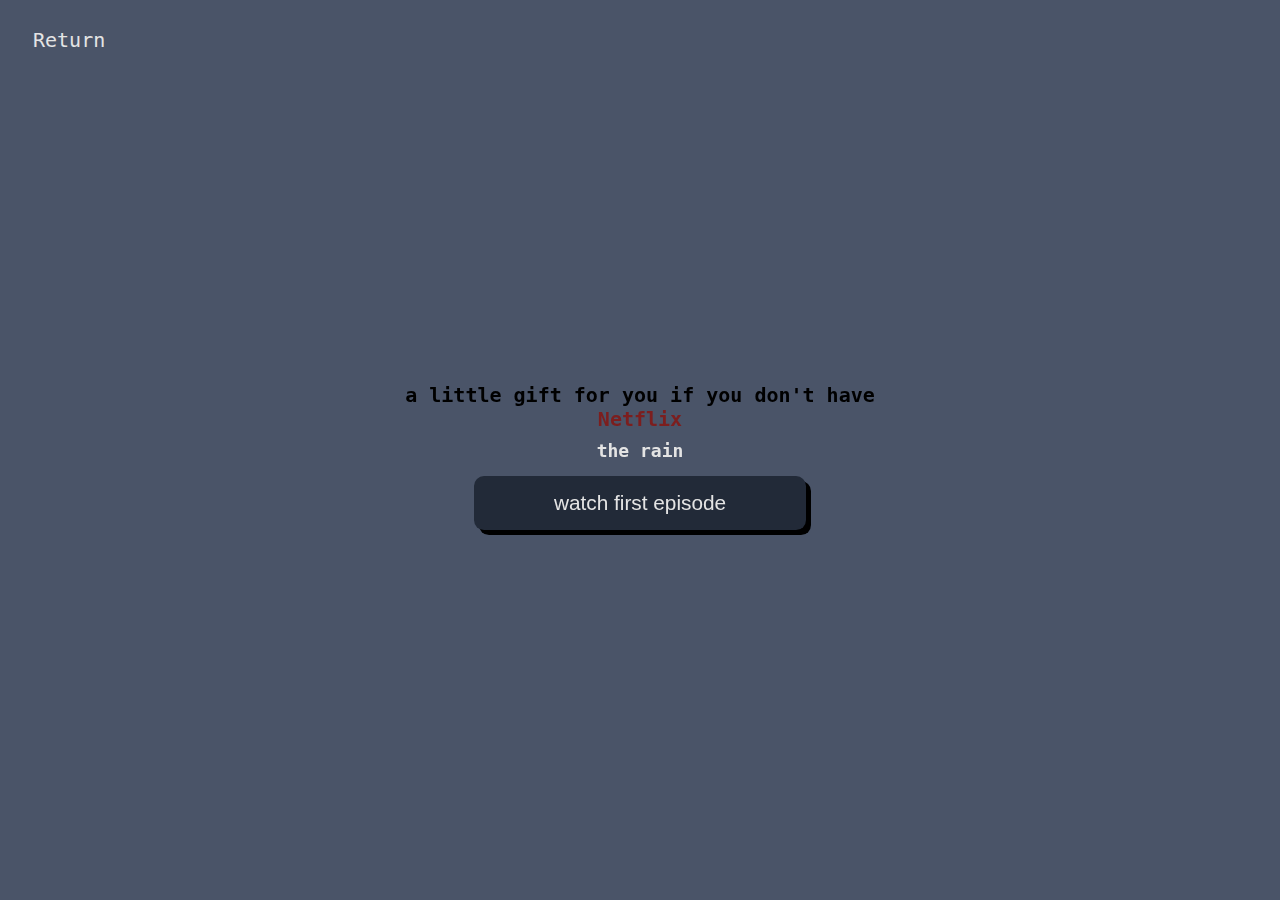
<file: secretlink.html>
<!doctype html>
<html lang="fr">
  <head>
    <meta charset="utf-8">
    <meta name="keywords" content="HTML5, CSS3">
    <meta name="author" content="Clément">
    <link rel="stylesheet" href="assets/styles3.css" type="text/css">
    <title>secret_link.html</title>
  </head>
  
  <body>
    
    <header>

        <div class="retour">
            <p id="ret"><a href="index.html">Return</a></p>
        </div>

      <div class="container">
        <div class="titre">
          <h1>a little gift for you if you don't have <span style="color: rgb(124, 30, 30);">Netflix</span></h1>
          <h3>the rain</h3>
          <button type="submit" id="btn" onclick="window.location.href='hidden.html'">watch first episode</button>
        </div>
      </div>
    
    </header>

  </body>

  </html>
</file>
<file: assets/styles3.css>
body {
    background-color: rgb(74, 84, 104);;
}

iframe {
    width: 100px;
    height: 100px;
    top: 0; 
    left: 0; 
    width: 100px; 
    height: 100px; 
    border: 0; 
}

#ret {
    position: absolute;
    margin-left: 25px;
}

:root {
    --text: rgb(228, 228, 228);
  }
  
  h3, p {
    font-family: Consolas,monaco,monospace;
    font-size: 20px;
    color: var(--text);
    text-align: center;
  }
  
  body {
    background-color: rgb(74, 84, 104);
  }
  
  #btn {
    padding: 15px 80px;
    background-color: rgb(34, 42, 56);
    color: var(--text);
    border: none;
    border-radius: 10px;
    font-size: 1.3rem;
    transition: all 500ms ease-out;
    box-shadow: 5px 5px 0px 0px #000;
  }
  
  #btn:hover, #btn:focus {
    transform: scale(1.15);
    cursor: pointer;
    color: rgb(34, 42, 56);
    background-color: var(--text);
    box-shadow: 5px 5px 0px 0px rgb(34, 42, 56);;
  }
  
  #ctnt::before {
    content: "<h1> ";
    color: rgba(255, 0, 0, 0.473);
  }
  
  #ctnt::after {
    content: " </h1>";
    color: rgba(255, 0, 0, 0.473);
  }
  
  .titre {
    display: flex;
    flex-wrap: nowrap;
    flex-direction: column;
    justify-content: center;
    align-items: center;
    width: 500px;
  }
  
  .container {
    position: fixed;
    top: 50%;
    left: 50%;
    transform: translate(-50%, -50%);
  }
  
  header h3 {
    margin-top: -5px;
    margin-bottom: 15px;
    font-size: 18px;
    font-family: Consolas,monaco,monospace;
  }


  h1 {
    font-family: Consolas,monaco,monospace;
    font-size: 20px;
    color: #000;
    text-align: center;
  }

  .retour a {
      text-decoration: none;
      color: var(--text);
      transition: all 500ms ease-out;
  }

  .retour a:hover {
      color: #000;
  }
</file>
